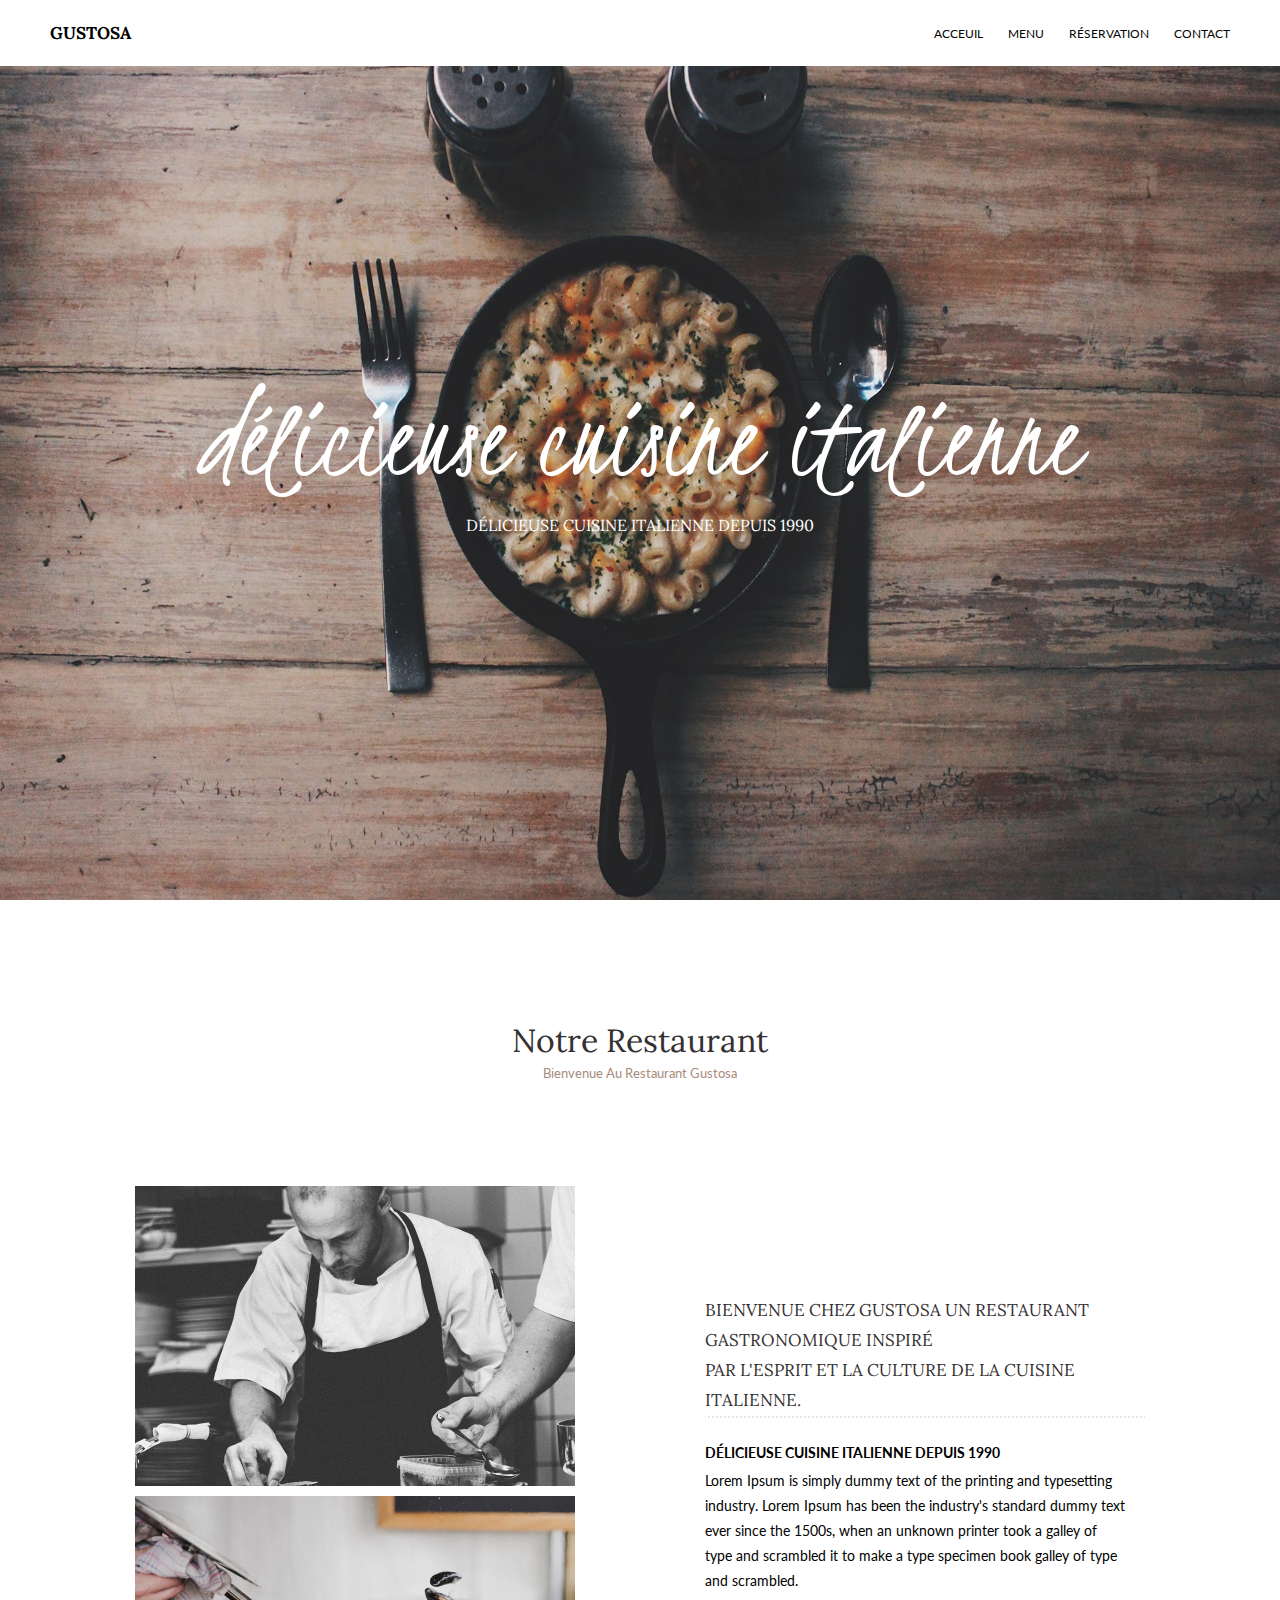
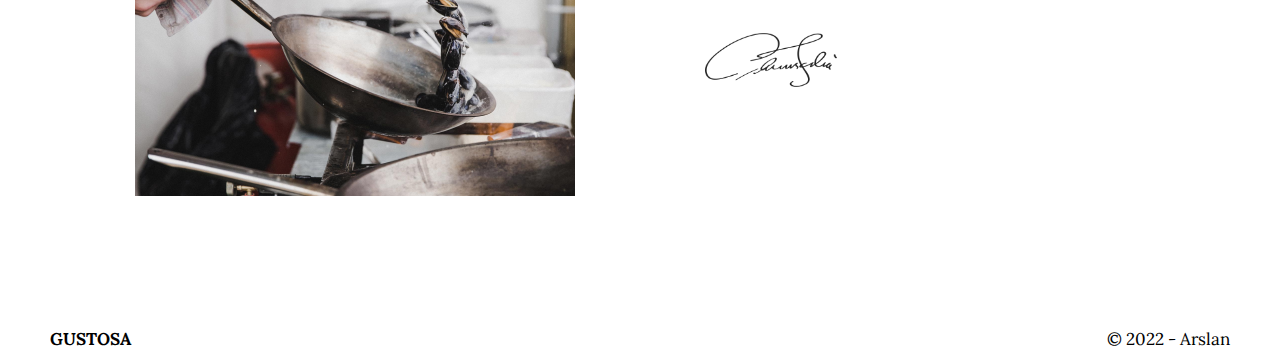
<file: index.html>
<!DOCTYPE html>
<html lang="en">
  <head>
    <meta charset="UTF-8" />
    <meta http-equiv="X-UA-Compatible" content="IE=edge" />
    <meta name="viewport" content="width=device-width, initial-scale=1.0" />
    <link rel="stylesheet" href="./assets/css/style.css" />
    <title>GUSTOSA - Restaurant spécialitées italiennes</title>
  </head>
  <body>
    <div class="wrapper home">
      <header>
        <nav class="nav flex flex-sb">
          <h2 class="logo">GUSTOSA</h2>
          <ul class="nav-menu flex">
            <li><a href="/">Acceuil</a></li>
            <li><a href="/menu">Menu</a></li>
            <li><a href="/reservation">Réservation</a></li>
            <li><a href="/contact">Contact</a></li>
          </ul>
        </nav>
      </header>

      <div class="main-header">
        <div class="slider">
          <figure>
            <img src="assets/images/1.italian_food.jpg" alt="pizza" />
            <img src="assets/images/2.italian_food.jpg" alt="spaghetti" />
            <img src="assets/images/1.italian_food.jpg" alt="pizza" />
            <img src="assets/images/2.italian_food.jpg" alt="spaghetti" />
            <img src="assets/images/1.italian_food.jpg" alt="pizza" />
          </figure>
        </div>
        <div class="header-txt">
          <h1 class="title txt-center">délicieuse cuisine italienne</h1>
          <p class="sub-title txt-center">
            Délicieuse cuisine Italienne depuis 1990
          </p>
        </div>
      </div>

      <section class="resto">
        <div class="container">
          <div class="row">
            <h2 class="resto-title">Notre Restaurant</h2>
            <p class="beige">Bienvenue Au Restaurant Gustosa</p>
          </div>
        </div>

        <div class="container">
          <div class="flex flex-wrap flex-jc-center">
            <div class="flex-item-left">
              <!-- flex-img -->
              <div class="flex flex-dir-col">
                <div
                  class="block-img"
                  style="background: url('/assets/images/3.italian_food.jpg')"
                ></div>
                <div
                  class="block-img"
                  style="background: url('/assets/images/4.italian_food.jpg')"
                ></div>
              </div>
            </div>

            <article class="flex-item-right">
              <div class="block-content">
                <h3 class="title-medium">
                  BIENVENUE CHEZ GUSTOSA UN RESTAURANT GASTRONOMIQUE INSPIRÉ
                  <br />
                  PAR L'ESPRIT ET LA CULTURE DE LA CUISINE ITALIENNE.

                  <span class="dots"></span>
                </h3>
                <h4 class="title-small">
                  Délicieuse cuisine Italienne depuis 1990
                </h4>
                <p class="push-right">
                  Lorem Ipsum is simply dummy text of the printing and
                  typesetting industry. Lorem Ipsum has been the industry's
                  standard dummy text ever since the 1500s, when an unknown
                  printer took a galley of type and scrambled it to make a type
                  specimen book galley of type and scrambled.
                </p>
                <img
                  class="sing"
                  src="assets/images/5.signature.png"
                  alt="signature"
                />
              </div>
            </article>
          </div>
        </div>
      </section>

      <footer>
        <div class="flex flex-sb">
          <h2 class="logo">GUSTOSA</h2>
          <p class="copyright">© 2022 - Arslan</p>
        </div>
      </footer>
    </div>
  </body>
</html>
</file>
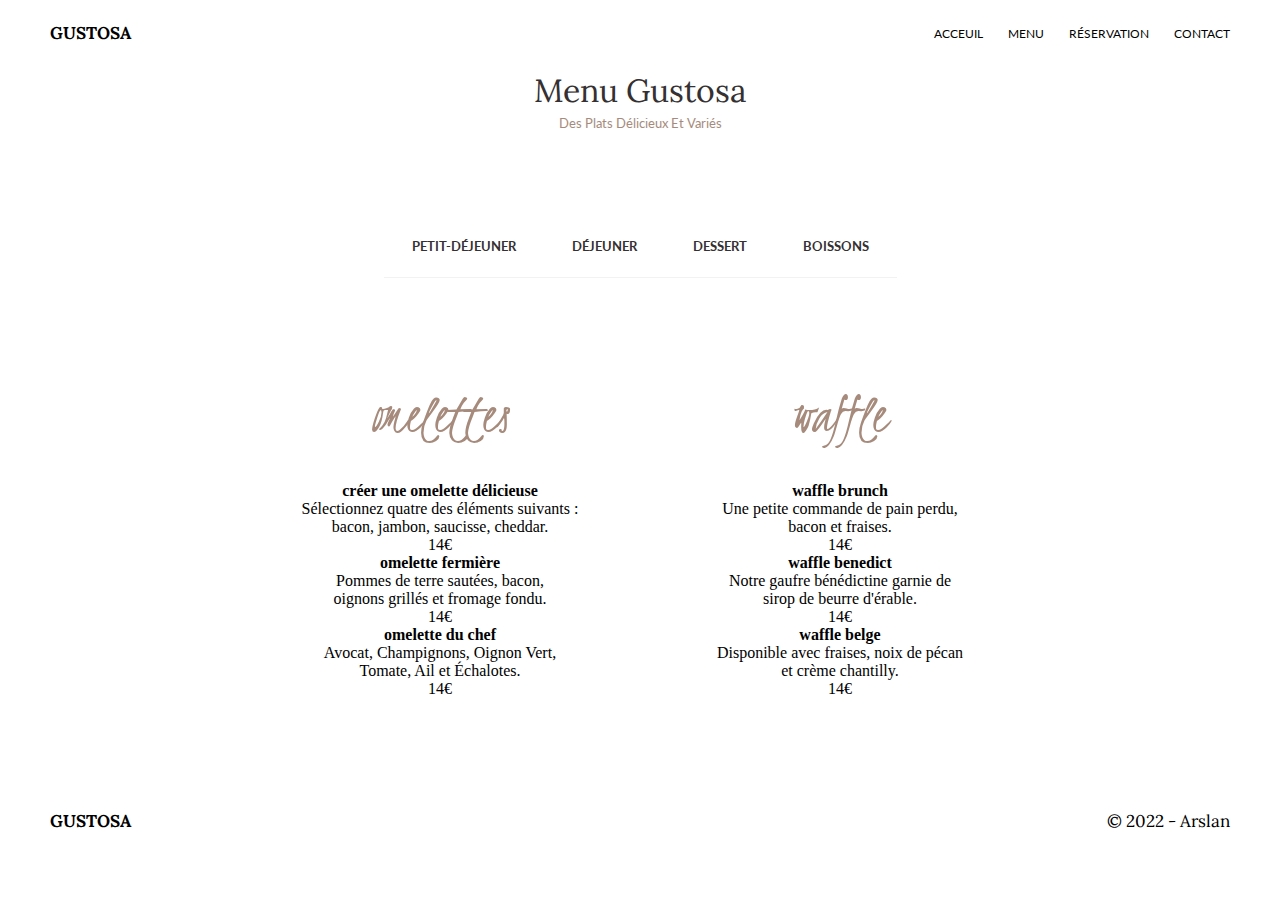
<file: menu/index.html>
<!DOCTYPE html>
<html lang="en">
  <head>
    <meta charset="UTF-8" />
    <meta http-equiv="X-UA-Compatible" content="IE=edge" />
    <meta name="viewport" content="width=device-width, initial-scale=1.0" />
    <link rel="stylesheet" href="../assets/css/style.css" />
    <script src="../assets/js/app.js" defer></script>
    <title>Menu</title>
  </head>
  <body>
    <div class="wrapper menu">
      <header>
        <nav class="nav flex flex-sb">
          <h2 class="logo">GUSTOSA</h2>
          <ul class="nav-menu flex">
            <li><a href="/">Acceuil</a></li>
            <li><a href="/menu">Menu</a></li>
            <li><a href="/reservation">Réservation</a></li>
            <li><a href="/contact">Contact</a></li>
          </ul>
        </nav>
      </header>

      <section>
        <div class="container">
          <div class="row">
            <h1 class="resto-title">Menu Gustosa</h1>
            <p class="beige">des plats délicieux et variés</p>
          </div>
        </div>

        <div class="container">
          <div class="row">
            <div class="">
              <ul class="block-tabs txt-center">
                <li
                  class="tablinks"
                  onclick="openCity(event, 'breakfast')"
                  id="defaultOpen"
                >
                  PETIT-DÉJEUNER
                </li>
                <li class="tablinks" onclick="openCity(event, 'lunch')">
                  DÉJEUNER
                </li>
                <li class="tablinks" onclick="openCity(event, 'dessert')">
                  DESSERT
                </li>
                <li class="tablinks" onclick="openCity(event, 'brevages')">
                  BOISSONS
                </li>
              </ul>
            </div>
          </div>
        </div>

        <div class="container">
          <div class="row">
            <ul>
              <li id="breakfast" class="block-list tabcontent">
                <div class="flex flex-jc-center">
                  <div class="txt-center">
                    <div class="block-cat">
                      <h3>omelettes</h3>
                    </div>
                    <div>
                      <h4>créer une omelette délicieuse</h4>
                      <p>
                        Sélectionnez quatre des éléments suivants :
                        <br />
                        bacon, jambon, saucisse, cheddar.
                      </p>
                      <span>14€</span>
                    </div>
                    <div>
                      <h4>omelette fermière</h4>
                      <p>
                        Pommes de terre sautées, bacon,
                        <br />
                        oignons grillés et fromage fondu.
                      </p>
                      <span>14€</span>
                    </div>
                    <div>
                      <h4>omelette du chef</h4>
                      <p>
                        Avocat, Champignons, Oignon Vert,
                        <br />
                        Tomate, Ail et Échalotes.
                      </p>
                      <span>14€</span>
                    </div>
                  </div>

                  <div class="txt-center">
                    <div class="block-cat">
                      <h3>waffle</h3>
                    </div>
                    <div>
                      <h4>waffle brunch</h4>
                      <p>
                        Une petite commande de pain perdu, <br />
                        bacon et fraises.
                      </p>
                      <span>14€</span>
                    </div>
                    <div>
                      <h4>waffle benedict</h4>
                      <p>
                        Notre gaufre bénédictine garnie de <br />
                        sirop de beurre d'érable.
                      </p>
                      <span>14€</span>
                    </div>
                    <div>
                      <h4>waffle belge</h4>
                      <p>
                        Disponible avec fraises, noix de pécan <br />
                        et crème chantilly.
                      </p>
                      <span>14€</span>
                    </div>
                  </div>
                </div>
              </li>
              <li id="lunch" class="block-list tabcontent">
                <div class="flex flex-jc-center">
                  <div class="txt-center">
                    <div class="block-cat">
                      <h3>apéritifs</h3>
                    </div>

                    <div>
                      <h4>beignets de crabe</h4>
                      <p>Servi avec moutarde et sauce tartare.</p>
                      <span>14€</span>
                    </div>
                    <div>
                      <h4>ailes de buffle</h4>
                      <p>
                        Ailes frites recouvertes de sauce piquante et servies
                        avec une vinaigrette au fromage bleu.
                      </p>
                      <span>14€</span>
                    </div>
                    <div>
                      <h4>quesadilla</h4>
                      <p>Tortilla Remplie de Fromage Fondu, Oignons Verts.</p>
                      <span>14€</span>
                    </div>
                    <div>
                      <h4>roulés à la laitue</h4>
                      <p>
                        Créez vos propres rouleaux de laitue thaïlandaise !
                        Lanières de Poulet Satay, Carottes.
                      </p>
                      <span>14€</span>
                    </div>
                    <div>
                      <h4>rolls aux oeufs tex mex</h4>
                      <p>
                        Poulet Épicé, Maïs, Haricots Noirs, Poivrons, Oignons et
                        Fondant.
                      </p>
                      <span>14€</span>
                    </div>

                    <div class="txt-center">
                      <div class="block-cat">
                        <h3>kids</h3>
                      </div>

                      <div>
                        <h4>pâtes pour enfants</h4>
                        <p>
                          Servi avec des pâtes farfalle. Choisissez parmi le
                          beurre et le parmesan.
                        </p>
                        <span>14€</span>
                      </div>
                      <div>
                        <h4>desserts enfants</h4>
                        <p>
                          Choisissez parmi une boule de crème glacée pour
                          enfants et un mini fondant chaud pour enfants.
                        </p>
                        <span>14€</span>
                      </div>
                    </div>
                  </div>

                  <div class="txt-center">
                    <div class="block-cat">
                      <h3>principale</h3>
                    </div>

                    <div>
                      <h4>pizza et salade</h4>
                      <p>
                        Une version réduite de nos pizzas avec une petite salade
                        verte.
                      </p>
                      <span>14€</span>
                    </div>
                    <div>
                      <h4>déjeuner pâtes</h4>
                      <p>
                        Choisissez parmi notre sélection de pâtes format
                        déjeuner : Fettuccini Alfredo.
                      </p>
                      <span>14€</span>
                    </div>
                    <div>
                      <h4>déjeuner saumon</h4>
                      <p>
                        Votre choix entre : filet de saumon en croûte d'herbes,
                        saumon miso.
                      </p>
                      <span>14€</span>
                    </div>

                    <div class="txt-center">
                      <div class="block-cat">
                        <h3>pizza</h3>
                      </div>

                      <div>
                        <h4>PIZZA AU FROMAGE</h4>
                        <p>
                          Garni de fromages Mozzarella frais, Cheddar blanc et
                          Fontina.
                        </p>
                        <span>14€</span>
                      </div>
                      <div>
                        <h4>PIZZA AU PEPPERONI</h4>
                        <p>
                          Fromages frais Mozzarella et Fontina et est garni.
                        </p>
                        <span>14€</span>
                      </div>
                      <div>
                        <h4>UN BARBECUE. PIZZA AU POULET</h4>
                        <p>Gouda fumé, oignon rouge et coriandre.</p>
                        <span>14€</span>
                      </div>
                      <div>
                        <h4>PIZZA MARGHERITA</h4>
                        <p>Mozzarella fraîche, basilic et sauce tomate.</p>
                        <span>14€</span>
                      </div>
                    </div>
                  </div>
                </div>
              </li>
              <li id="dessert" class="block-list tabcontent">
                <div class="flex flex-jc-center">
                  <div class="txt-center">
                    <div class="block-cat">
                      <h3>cheesecake</h3>
                    </div>

                    <div>
                      <h4>ORIGINAL</h4>
                      <p>
                        Notre célèbre gâteau au fromage crémeux avec une croûte
                        de biscuits Graham.
                      </p>
                      <span>14€</span>
                    </div>
                    <div>
                      <h4>CHEESECAKE AUX FRAISES</h4>
                      <p>L'original garni de fraises fraîches glacées.</p>
                      <span>14€</span>
                    </div>
                    <div>
                      <h4>CHEESECAKE AU CITRON MERINGUE</h4>
                      <p>
                        Gâteau au fromage à la crème de citron garni de couches
                        de mousse au citron.
                      </p>
                      <span>14€</span>
                    </div>
                    <div>
                      <h4>CHEESECAKE À LA MANGUE ET AU CITRON VERT</h4>
                      <p>
                        Garni de mousse à la mangue sur une croûte de macaron à
                        la vanille et à la noix de coco.
                      </p>
                      <span>14€</span>
                    </div>
                    <div>
                      <h4>CHEESECAKE TIRAMISU</h4>
                      <p>
                        Notre merveilleux gâteau au fromage et notre tiramisu
                        combinés en un seul dessert.
                      </p>
                      <span>14€</span>
                    </div>
                    <div>
                      <h4>CHEESECAKE À FAIBLE TENEUR EN CARBONE</h4>
                      <p>
                        Doux et crémeux avec une croûte de noix sucrée à la
                        stévia.
                      </p>
                      <span>14€</span>
                    </div>
                  </div>

                  <div class="txt-center">
                    <div class="block-cat">
                      <h3>glace</h3>
                    </div>

                    <div>
                      <h4>SUNDAE AU FUDGE CHAUD</h4>
                      <p>Garni de crème fouettée et d'amandes.</p>
                      <span>14€</span>
                    </div>
                    <div>
                      <h4>COUPE BROWNIE AU CHOCOLAT</h4>
                      <p>
                        Notre fabuleux brownie au chocolat Godiva, crème glacée
                        à la vanille, fondant chaud.
                      </p>
                      <span>14€</span>
                    </div>
                    <div>
                      <h4>BOL DE GLACE</h4>
                      <p>
                        Deux boules et demie au choix Vanille ou Café Glacé.
                      </p>
                      <span>14€</span>
                    </div>

                    <div class="txt-center">
                      <div class="block-cat">
                        <h3>spécialité</h3>
                      </div>

                      <div>
                        <h4>GÂTEAU À LA CAROTTE</h4>
                        <p>
                          Des couches délicieusement moelleuses de gâteau aux
                          carottes et notre célèbre crème.
                        </p>
                        <span>14€</span>
                      </div>
                      <div>
                        <h4>GÂTEAU BLACK-OUT</h4>
                        <p>
                          Notre gâteau au chocolat le plus profond et le plus
                          riche avec des pépites de chocolat.
                        </p>
                        <span>14€</span>
                      </div>
                    </div>
                  </div>
                </div>
              </li>
              <li id="brevages" class="block-list tabcontent">
                <div class="flex flex-jc-center">
                  <div class="txt-center">
                    <div class="block-cat">
                      <h3>boissons glacées</h3>
                    </div>

                    <div>
                      <h4>smoothie fraise et fruits</h4>
                      <p>
                        Fraises, jus d'orange et d'ananas, noix de coco et
                        banane.
                      </p>
                      <span>14€</span>
                    </div>
                    <div>
                      <h4>smoothie tropical</h4>
                      <p>
                        Mangue, fruit de la passion, ananas et noix de coco
                        mélangés avec de la glace.
                      </p>
                      <span>14€</span>
                    </div>
                    <div>
                      <h4>mangue glacée surgelée</h4>
                      <p>
                        Mangue, jus tropicaux et un soupçon de noix de coco
                        mélangés avec de la glace et.
                      </p>
                      <span>14€</span>
                    </div>
                    <div>
                      <h4>smoothie pêche</h4>
                      <p>
                        Pêches et jus broyés, tous mélangés avec de la glace et
                        tourbillonnés avec.
                      </p>
                      <span>14€</span>
                    </div>
                  </div>

                  <div class="txt-center">
                    <div class="block-cat">
                      <h3>boissons chaudes</h3>
                    </div>

                    <div>
                      <h4>café laté</h4>
                      <p>Double expresso, lait extra cuit à la vapeur.</p>
                      <span>14€</span>
                    </div>
                    <div>
                      <h4>café moka</h4>
                      <p>Espresso, chocolat, lait vapeur, crème fouettée.</p>
                      <span>14€</span>
                    </div>
                    <div>
                      <h4>chocolat chaud</h4>
                      <p>
                        Une énorme portion de vrai chocolat chaud avec <br />
                        de la crème fouettée.
                      </p>
                      <span>14€</span>
                    </div>
                    <div>
                      <h4>double espresso</h4>
                      <p>Profitez du double shot d'espresso.</p>
                      <span>14€</span>
                    </div>
                  </div>
                </div>
              </li>
            </ul>
          </div>
        </div>
      </section>

      <footer>
        <div class="flex flex-sb">
          <h2 class="logo">GUSTOSA</h2>
          <p class="copyright">© 2022 - Arslan</p>
        </div>
      </footer>
    </div>
  </body>
</html>
</file>
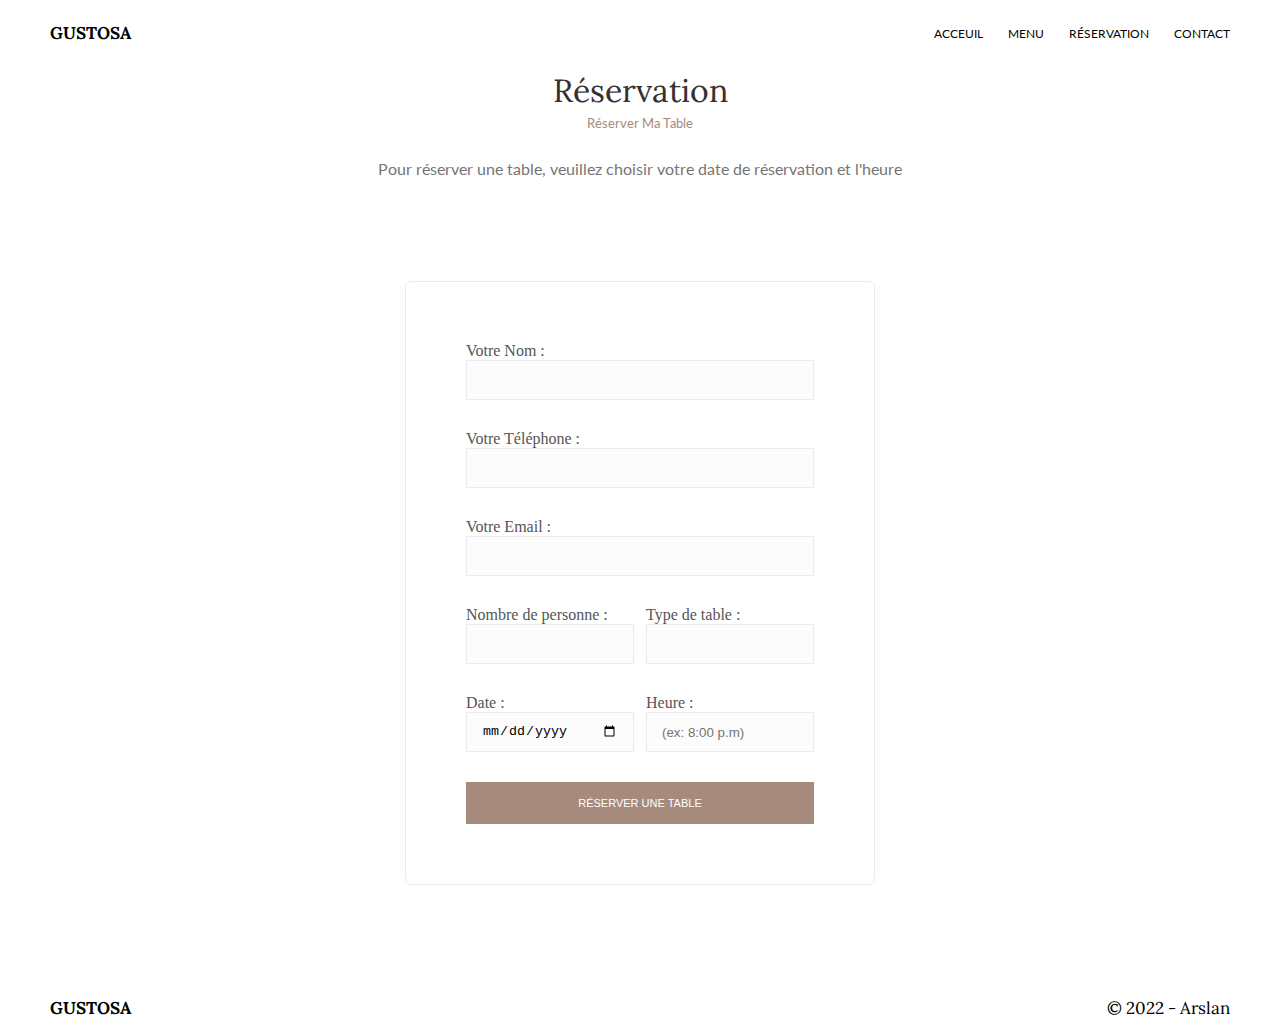
<file: reservation/index.html>
<!DOCTYPE html>
<html lang="en">
  <head>
    <meta charset="UTF-8" />
    <meta http-equiv="X-UA-Compatible" content="IE=edge" />
    <meta name="viewport" content="width=device-width, initial-scale=1.0" />
    <link rel="stylesheet" href="../assets/css/style.css" />
    <title>Réservation</title>
  </head>
  <body>
    <div class="wrapper reserv">
      <header>
        <nav class="nav flex flex-sb">
          <h2 class="logo">GUSTOSA</h2>
          <ul class="nav-menu flex">
            <li><a href="/">Acceuil</a></li>
            <li><a href="/menu">Menu</a></li>
            <li><a href="/reservation">Réservation</a></li>
            <li><a href="/contact">Contact</a></li>
          </ul>
        </nav>
      </header>

      <div class="container reservation-mg">
        <h1 class="resto-title">Réservation</h1>
        <p class="beige">Réserver ma table</p>
        <p class="title-lead">
          Pour réserver une table, veuillez choisir votre date de réservation et
          l'heure
        </p>
      </div>

      <div class="block-form">
        <form class="reservation-form">
          <div class="block-input">
            <label for="name">Votre Nom :</label>
            <input id="name" name="name" type="text" />
          </div>
          <div class="block-input">
            <label for="phone">Votre Téléphone :</label>
            <input id="phone" name="phone" type="text" />
          </div>
          <div class="block-input">
            <label for="email">Votre Email :</label>
            <input id="email" name="email" type="text" />
          </div>
          <div class="block-input input-columns flex">
            <div class="column-1">
              <div class="column-inner">
                <label for="person">Nombre de personne :</label>
                <input id="person" name="person" min="1" type="number" />
              </div>
            </div>
            <div class="column-2">
              <div class="column-inner">
                <label for="table">Type de table :</label>
                <input id="table" name="table" min="1" type="number" />
              </div>
            </div>
          </div>
          <div class="block-input input-columns flex">
            <div class="column-1">
              <div class="column-inner ico-input">
                <label for="date">Date :</label>
                <input id="date" name="date" type="date" />
              </div>
            </div>
            <div class="column-2">
              <div class="column-inner ico-input">
                <label for="time">Heure :</label>
                <input
                  placeholder="(ex: 8:00 p.m)"
                  id="time"
                  name="time"
                  type="text"
                />
              </div>
            </div>
          </div>
          <button type="submit" class="submit">RÉSERVER UNE TABLE</button>
        </form>
      </div>

      <footer>
        <div class="flex flex-sb">
          <h2 class="logo">GUSTOSA</h2>
          <p class="copyright">© 2022 - Arslan</p>
        </div>
      </footer>
    </div>
  </body>
</html>
</file>
<file: assets/css/style.css>
@import url("https://fonts.googleapis.com/css2?family=Kristi&family=Lato:wght@300;400&family=Lora&display=swap");

* {
  margin: 0;
  padding: 0;
  box-sizing: border-box;
}

:root {
  --main-bg-color: #fff;
  --main-title-color: #fff;
}

.wrapper {
  background-color: var(--main-bg-color);
}

.container {
  padding-right: 15px;
  padding-left: 15px;
  margin-right: auto;
  margin-left: auto;
}

.flex {
  display: flex;
}

.flex-wrap {
  flex-wrap: wrap;
}

.flex-item-left {
  flex: 50%;
  max-width: 470px;
  padding: 0 15px;
}

.flex-item-right {
  flex: 50%;
  max-width: 470px;
  padding-right: 15px;
  padding-left: 15px;
  margin-left: calc(100% - 92%);
}

.flex-jc-center {
  justify-content: center;
  align-items: center;
}

.flex-dir-col {
  flex-direction: column;
}

.flex-sb {
  justify-content: space-between;
}

.nav {
  background-color: #fff;
  position: absolute;
  width: 100%;
  z-index: 10;
  /* color: #fff; */
  padding: 10px 0;
}

.logo {
  margin-left: 50px;
  padding: 12px 0;
  font-family: "Lora", serif;
  font-size: 17px;
}

.nav-menu {
  margin-right: 50px;
  font-family: "Lato", sans-serif;
  font-size: 12px;
  text-transform: uppercase;
}

.nav-menu li {
  list-style-type: none;
  margin-left: 25px;
  vertical-align: middle;
  display: table;
}

.wrapper a {
  color: #000;
  text-decoration: none;
  vertical-align: middle;
  display: table-cell;
  padding: 12px 0;
}

.main-header {
  height: 100vh;
  width: 100%;
  background-size: cover;
  align-items: center;
  justify-content: center;
}

.slider {
  width: 100%;
  max-width: 100vw;
  overflow: hidden;
}

.slider figure {
  position: relative;
  width: 500%;
  margin: 0;
  padding: 0;
  font-size: 0;
  text-align: left;
  animation: 20s linear 1s infinite running slidein;
}

.slider figure img {
  width: 20%;
  height: 100vh;
  float: left;
}

.header-txt {
  position: absolute;
  top: 50%;
  transform: translateY(-50%);
  width: 100%;
}

.title {
  font-family: "Kristi", cursive;
  font-size: 120px;
  font-weight: 400;
  color: var(--main-title-color);
}

.sub-title {
  text-transform: uppercase;
  color: var(--main-title-color);
  font-family: "Lora", serif;
}

.txt-center {
  text-align: center;
}

#breakfast .txt-center,
#lunch .txt-center,
#dessert .txt-center,
#brevages .txt-center {
  padding: 0 15px;
  width: 400px;
}

.resto {
  position: relative;
  overflow: hidden;
  padding-top: 120px !important;
  padding-bottom: 120px !important;
}

.row {
  margin-bottom: 100px !important;
  width: 100%;
}

.resto-title {
  font-size: 32px;
  font-weight: 400;
  text-transform: capitalize;
  font-family: "Lora", serif;
  color: #353031;
  text-align: center;
}

.beige {
  color: #a68b7c;
  text-transform: capitalize;
  font-size: 13px;
  line-height: 25px;
  font-family: "Lato", sans-serif;
  text-align: center;
}

.block-img {
  height: 300px;
  min-width: 470;
  background-position: 50% 50% !important;
  background-size: cover !important;
}

.block-img:first-child {
  margin-bottom: 10px !important;
}

.second-image {
  display: block;
  height: 300px;
  width: 350px;
}

.title-medium {
  font-size: 17px;
  margin-bottom: 10px !important;
  padding-bottom: 10px !important;
  line-height: 30px;
  font-weight: 400;
  text-transform: uppercase;
  color: #353031;
  font-family: "Lora", serif;
}

.dots {
  background-image: radial-gradient(
    circle closest-side,
    rgba(176, 152, 139, 0.25) 80%,
    #fff 10%
  );
  background-position: center bottom;
  background-size: 4px 2px;
  background-repeat: repeat-x;
  height: 3px;
  width: 100%;
  display: block;
  z-index: 1;
}

.title-small {
  line-height: 30px;
  font-weight: 700;
  font-size: 14px;
  font-family: "Lato", sans-serif;
  text-transform: uppercase;
  position: relative;
}

.push-right {
  margin-bottom: 40px !important;
  padding-right: 20px;
  line-height: 25px;
  text-decoration-color: rgb(117, 117, 117);
  font-family: "Lato", sans-serif;
  font-size: 14px;
}

.sing {
  display: inline-block;
  vertical-align: middle;
  height: auto;
  max-width: 30%;
}

.block-tabs li {
  border-bottom: 1px solid #f2f2f2;
  cursor: pointer;
  display: inline-block;
  height: 40px;
  margin: 0 -2px;
  padding: 0 28px;
  position: relative;
  top: 1px;
  color: #353031;
  font-weight: 700;
  text-transform: uppercase;
  font-size: 13px;
  font-family: "Lato", sans-serif;
}

.tabcontent {
  display: none;
}

.block-cat h3 {
  font-size: 60px;
  font-weight: 400;
  text-transform: none;
  color: #a68b7c;
  margin-bottom: 30px !important;
  font-family: "Kristi", cursive;
}

.block-contact-img img {
  width: 100%;
}

.block-info {
  font-size: 16px;
  font-family: "Lora", serif;
}

.block-info p {
  line-height: 30px;
}

.block-info hr {
  margin-bottom: 30px;
}

.block-info p strong {
  color: #555555;
  text-transform: capitalize;
}

.contact-infos {
  margin-top: 100px;
}

.title-lead {
  font-size: 16px;
  margin-top: 20px;
  line-height: 25px;
  text-align: center;
  font-family: "Lato", sans-serif;
  color: #757575;
}

.reservation-mg {
  margin-bottom: 100px;
}

.block-form {
  background: #ffffff;
  padding: 60px;
  width: 470px;
  margin: 0 auto;
  border: 1px solid #ececec;
  border-radius: 6px;
  margin-bottom: 100px !important;
}

.block-input {
  margin-bottom: 30px;
}

.block-input label {
  margin-bottom: 15px;
  color: #555555;
}

input {
  border: 1px solid #353031;
}

input[type] {
  background: #fcfcfc;
  border: 1px solid #ececec;
  outline: 0 none;
  overflow: hidden;
  padding: 0 15px;
  resize: none;
  width: 100%;
  height: 40px;
}

.input-columns .column-1,
.input-columns .column-2 {
  width: 50%;
  position: relative;
}

.column-1 {
  margin: 0 12px 0 0;
}

.submit {
  background: #a68b7c;
  cursor: pointer;
  position: relative;
  width: 100%;
  color: #ffffff;
  border: none;
  height: 42px;
  line-height: 0;
  text-transform: uppercase;
  font-size: 11px;
}

.menu h1,
.reserv h1,
.contact h1 {
  padding-top: 70px;
}

.copyright {
  padding: 12px 0;
  margin-right: 50px;
  font-family: "Lora", serif;
  font-size: 17px;
}

/* media query */
@media (max-width: 800px) {
  .flex-item-right,
  .flex-item-left {
    flex: 100%;
  }
}

/* bock animation */
@keyframes slidein {
  0% {
    left: 0%;
  }
  20% {
    left: 0%;
  }
  25% {
    left: -100%;
  }
  45% {
    left: -100%;
  }
  50% {
    left: -200%;
  }
  70% {
    left: -200%;
  }
  75% {
    left: -300%;
  }
  95% {
    left: -300%;
  }
  100% {
    left: -400%;
  }
}
</file>
